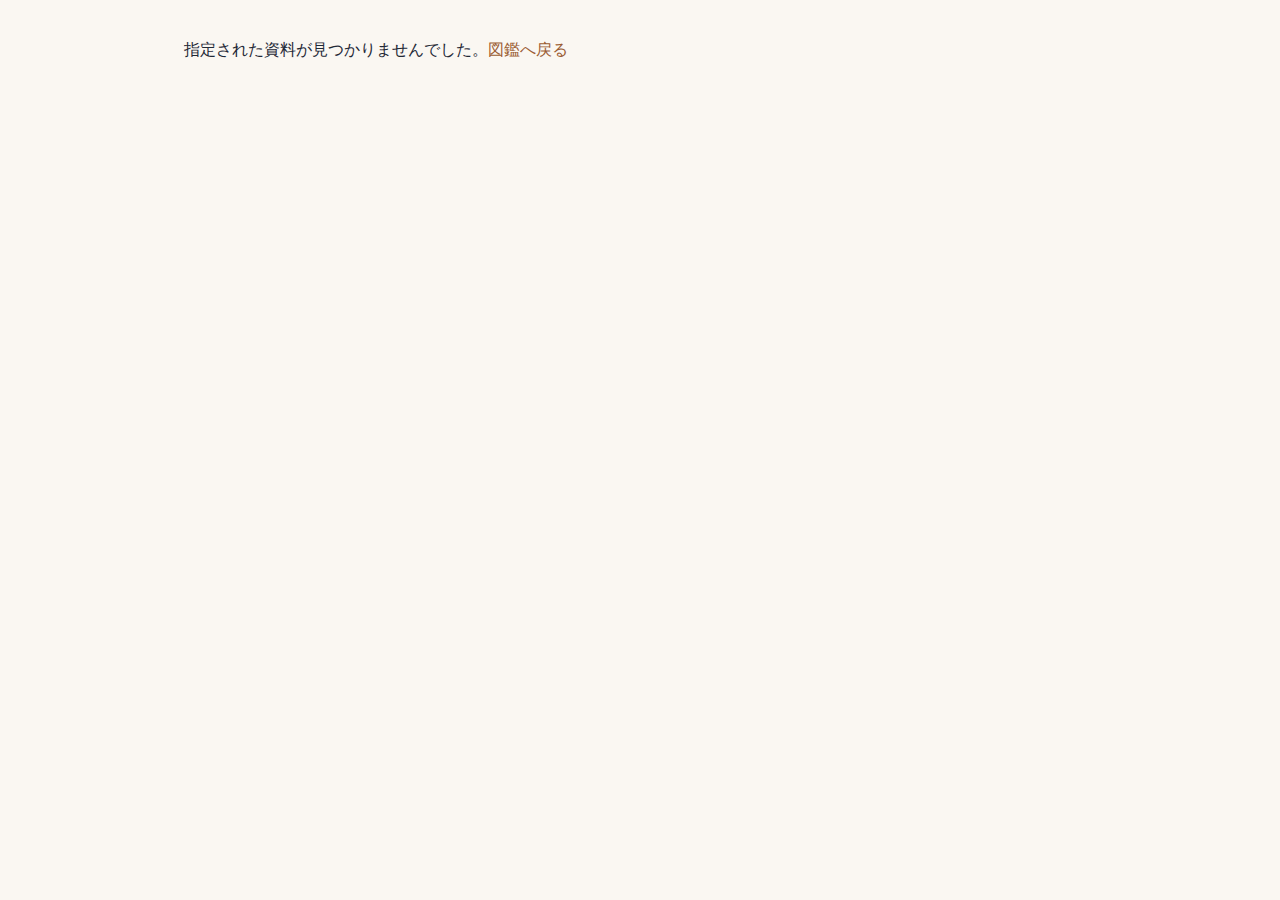
<file: pages/explain.html>
<!doctype html>
<html lang="ja">
<head>
    <meta charset="utf-8" />
    <meta name="viewport" content="width=device-width, initial-scale=1" />
    <title>説明｜縄文クイズ</title>
    <!--<link rel="stylesheet" href="../assets/css/style.css"/>
    <script defer src="../assets/js/state.js"></script>-->
    <link rel="stylesheet" href="../assets/css/style.css" />
    <base href="../">
    <script defer src="assets/js/state.js"></script>
    <script defer>
        document.addEventListener('DOMContentLoaded', () => {
        const id = JomonQuiz.param('id');
        const art = JomonQuiz.getArtifact(id);
        if(!art){
        document.getElementById('content').innerHTML = '<p>指定された資料が見つかりませんでした。<a href="./index.html">図鑑へ戻る</a></p>';
        return;
        }
        document.getElementById('name').textContent = art.name;
        document.getElementById('site').textContent = art.site;
        document.getElementById('desc').textContent = art.description;
        JomonQuiz.qs('#pot').innerHTML = JomonQuiz.potIMG({src: art.imageUrl,solved: JomonQuiz.isSolved(art.id),alt: art.name});

        const ownerBlock = document.getElementById('ownerBlock');
        if (ownerBlock && art.owner) {
        ownerBlock.hidden = false;
        document.getElementById('owner').textContent = art.owner;
        }

        const footerOwner = document.getElementById('footerOwner');
        if (footerOwner && art.owner) {
        footerOwner.hidden = false;
        footerOwner.textContent = `遺物:${art.owner}`;
        }

        const quizLink = document.getElementById('toquiz');
        quizLink.href = `pages/quiz.html?id=${art.id}`;
        });
    </script>
</head>
<body>
    <div class="container" id="content">
        <header class="site">
            <h1 style="font-size: 50px" id="name">資料</h1>
            <a href="../index.html" class="badge">図鑑へ</a>
        </header>

        <div class="notice">
            ※ 小学生以下のお子さまは、保護者の方と一緒にクイズに挑戦することをおすすめします。
        </div>


        <div class="article">
            <div class="pot-wrap" id="pot"></div>
            <h3>発掘場所</h3>
            <p class="muted" id="site"></p>
            <div id="ownerBlock" hidden>
                <h3>所蔵</h3>
                <p class="muted" id="owner"></p>
            </div>
            <h3>説明</h3>
            <p id="desc"></p>
        </div>
        <div class="actions" style="margin-top:12px">
            <a id="toquiz" class="button primary">この資料のクイズへ進む</a>
        </div>
        <footer class="site-footer">
            <div class="footer-inner">
                <div id="footerOwner" class="footer-owner" hidden></div>
                <div class="footer-brand">kabosu brothers</div>
            </div>
        </footer>
    </div>
</body>
</html>
</file>
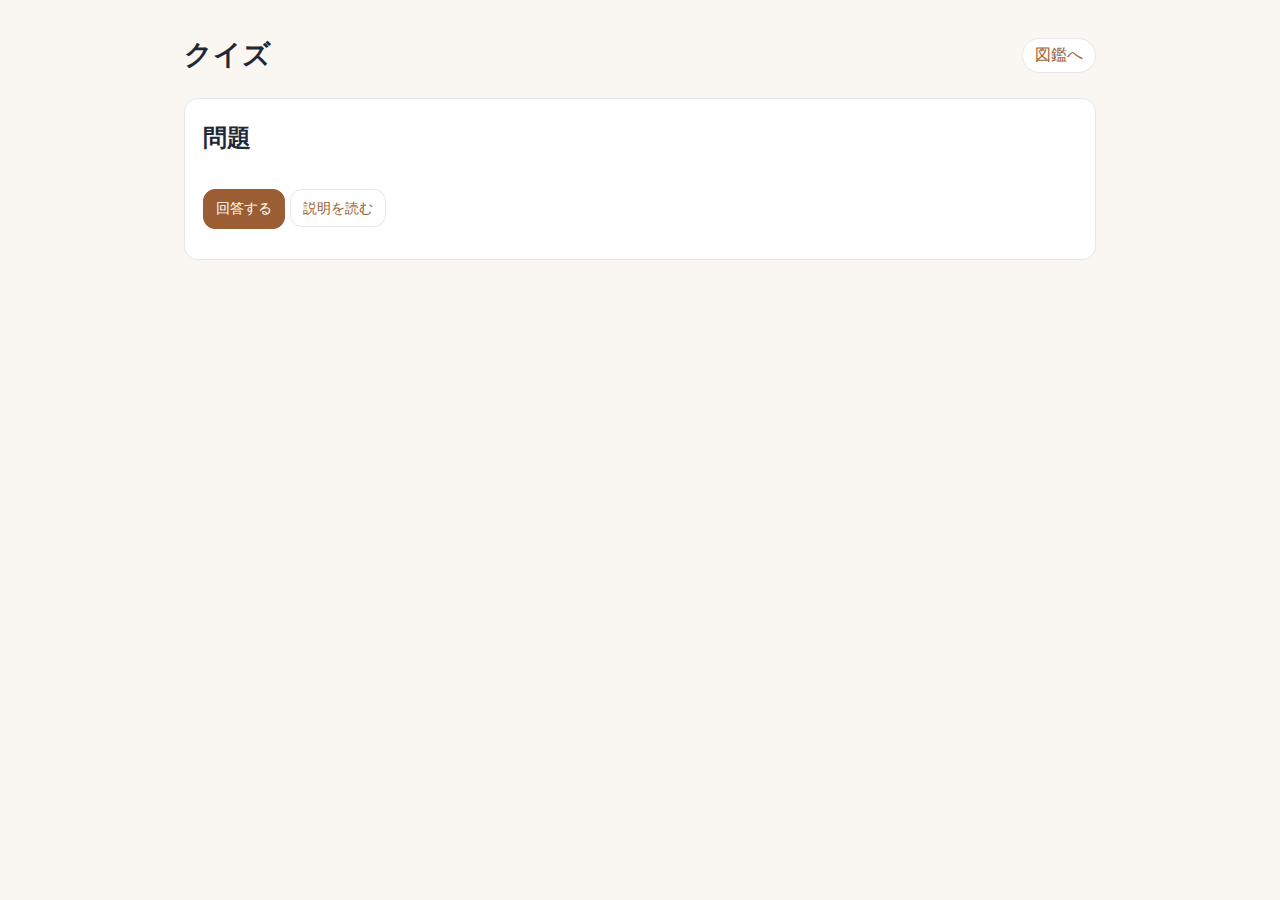
<file: pages/quiz.html>
<!doctype html>
<html lang="ja">
<head>
    <meta charset="utf-8" />
    <meta name="viewport" content="width=device-width, initial-scale=1" />
    <title>クイズ｜縄文クイズ</title>
    <link rel="stylesheet" href="../assets/css/style.css" />
    <script defer src="../assets/js/state.js"></script>
    <base href="/">
    <script defer>
        document.addEventListener('DOMContentLoaded', () => {
        const id = JomonQuiz.param('id');
        const art = JomonQuiz.getArtifact(id);
        if(!art){
        document.getElementById('content').innerHTML = '<p>指定された資料が見つかりませんでした。<a href="../index.html">図鑑へ戻る</a></p>';
        return;
        }
        document.getElementById('name').textContent = art.name;
        document.getElementById('q').textContent = art.question.text;

        const list = document.getElementById('choices');
        art.question.choices.forEach((c, i) => {
        const label = document.createElement('label');
        label.className = 'choice';
        label.innerHTML = `<input type="radio" name="ans" value="${i}"/> <span>${c}</span>`;
        list.appendChild(label);
        });

        document.getElementById('submit').addEventListener('click', () => {
        const sel = document.querySelector('input[name="ans"]:checked');
        const fb = document.getElementById('fb');
        if(!sel){ fb.textContent = '選択肢を選んでください。'; fb.style.color = '#b45309'; return;}
        const idx = Number(sel.value);
        const ok = idx === art.question.correctIndex;
        if(ok){
        fb.textContent = '正解！ごほうびページへ進みます。';
        fb.style.color = '#16a34a';
        JomonQuiz.setSolved(art.id, true);
        setTimeout(() => location.href = `reward.html?id=${art.id}`, 650);
        }else{
        fb.textContent = '残念！説明をもう一度読んで再挑戦しよう。';
        fb.style.color = '#b45309';
        }
        });

        document.getElementById('backExplain').href = `explain.html?id=${art.id}`;
        });
    </script>
</head>
  <body>
    <div class="container">
      <header class="site">
        <h1 id="name">クイズ</h1>
        <a href="../index.html" class="badge">図鑑へ</a>
      </header>

      <div class="article">
        <h2 id="q">問題</h2>
        <form>
          <fieldset id="choices"></fieldset>
        </form>
        <div class="actions" style="margin-top:10px">
          <button id="submit" class="primary">回答する</button>
          <a id="backExplain" class="button">説明を読む</a>
        </div>
        <div class="feedback" id="fb" aria-live="polite"></div>
      </div>
    </div>
  </body>
</html>
</file>
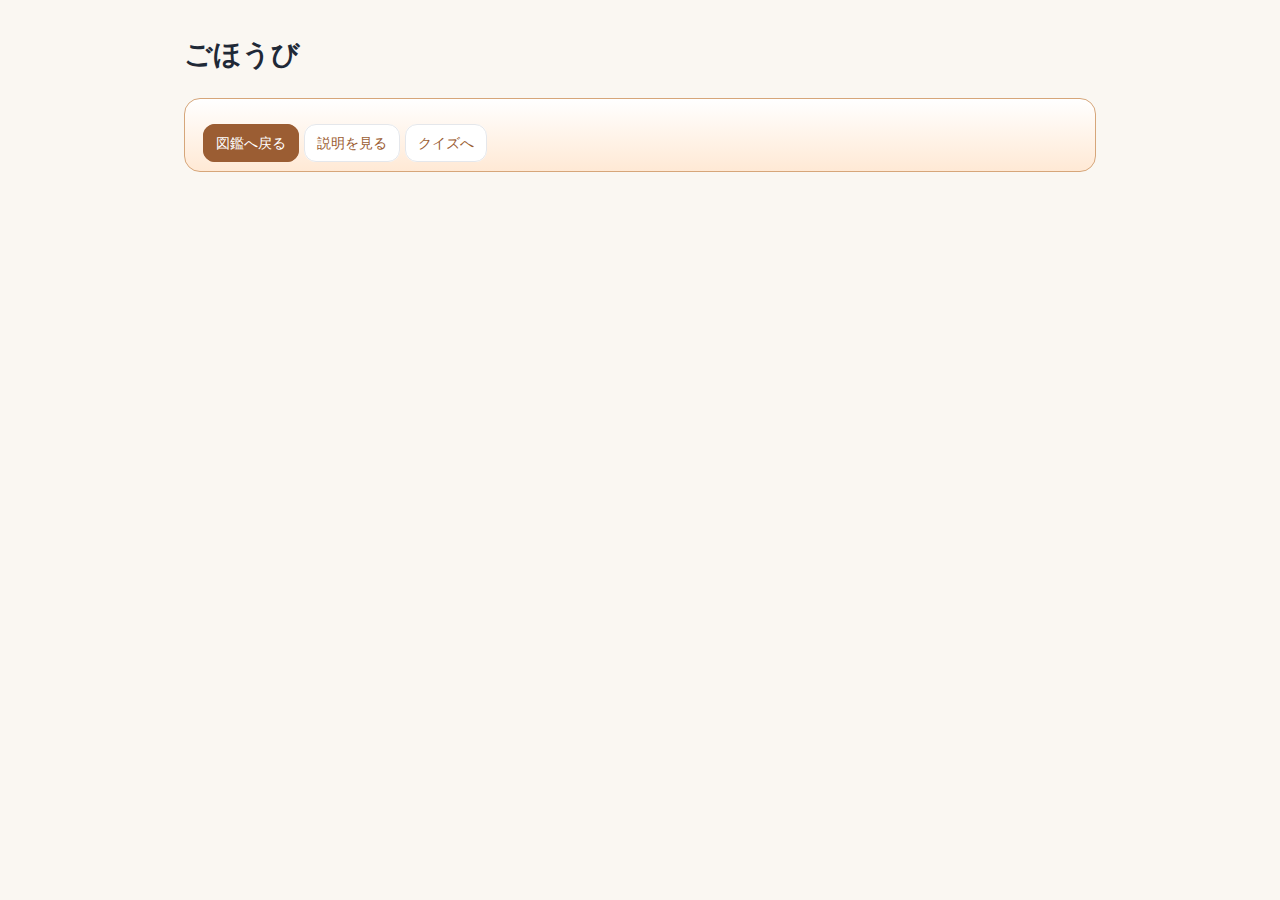
<file: pages/reward.html>
<!doctype html>
<html lang="ja">
<head>
    <meta charset="utf-8" />
    <meta name="viewport" content="width=device-width, initial-scale=1" />
    <title>ごほうび｜縄文クイズ</title>
    <!--<link rel="stylesheet" href="../assets/css/style.css"/>
    <script defer src="../assets/js/state.js"></script>-->
    <base href="../">
    <link rel="stylesheet" href="assets/css/style.css" />
    <script defer src="assets/js/state.js"></script>
    <script defer>
        document.addEventListener('DOMContentLoaded', () => {
        const id = JomonQuiz.param('id');
        const art = JomonQuiz.getArtifact(id);
        if(!art){
        document.getElementById('content').innerHTML = '<p>指定された資料が見つかりませんでした。<a href="../index.html">図鑑へ戻る</a></p>';
        return;
        }
        document.getElementById('name').textContent = art.name;
        document.getElementById('explain').textContent = art.explanation || '説明はありません。';

        const solved = JomonQuiz.isSolved(id);
        JomonQuiz.qs('#pot').innerHTML = JomonQuiz.potIMG({src: art.imageUrl,solved,alt: art.name});

        function renderStars(count) {
        const max = 5;
        return '★'.repeat(count) + '☆'.repeat(max - count);
        }

        if (art.rarity && art.rarity.stars === 5) {
        const badge = document.getElementById('legendBadge');
        badge.hidden = false;
        }


        if (art.rarity) {
        const box = document.getElementById('rarityBox');
        const starsEl = document.getElementById('rarityStars');
        const textEl = document.getElementById('rarityText');

        box.hidden = false;
        textEl.textContent = art.rarity.text || '';

        let current = 0;
        const target = art.rarity.stars;
        const interval = 400;

        const timer = setInterval(() => {
        current++;
        starsEl.textContent = renderStars(current);
        if (current >= target) clearInterval(timer);
        }, interval);
        }

        const msg = document.getElementById('msg');
        if(solved){
        msg.innerHTML = `おめでとう！シルエットだった<strong>${art.name}</strong>に色がつきました。`;
        }else{
        msg.innerHTML = 'まだクイズに正解していません。<br/>クイズに正解すると色がつきます。';
        }

        document.getElementById('toQuiz').href = `pages/quiz.html?id=${art.id}`;
        document.getElementById('toExplain').href = `pages/explain.html?id=${art.id}`;
        document.getElementById('toIndex').href = `./index.html`;
        });
    </script>
</head>
<body>
    <div class="container">
        <header class="site">
            <h1 id="name">ごほうび</h1>
            <!-- <a href="./index.html" class="badge">図鑑へ</a> -->
        </header>
        <div id="rarityBox" class="rarity-box" hidden>
            <div class="rarity-label">レア度</div>
            <div class="rarity-value" id="rarityStars">☆☆☆☆☆</div>
            <div class="rarity-text" id="rarityText"></div>
        </div>

        <div class="reward-box">
            <div id="pot" class="pot-wrap"></div>
            <div id="legendBadge" class="legendary-box" hidden>
                <div class="legendary-title">
                    🏺 伝説の遺物 🏺
                </div>
                <div class="legendary-stars">
                    ★★★★★ Legendary ★★★★★
                </div>
                <div class="legendary-sub">
                    特別な価値を持つ遺物を発見しました
                </div>
            </div>

            <p id="msg" style="margin:8px 0 0 0"></p>
            <p id="explain" class="explain" style="margin-top:10px;"></p>
            <div class="actions" style="margin-top:10px">
                <a id="toIndex" class="button primary">図鑑へ戻る</a>
                <a id="toExplain" class="button">説明を見る</a>
                <a id="toQuiz" class="button">クイズへ</a>
            </div>
        </div>
    </div>
</body>
</html>
</file>
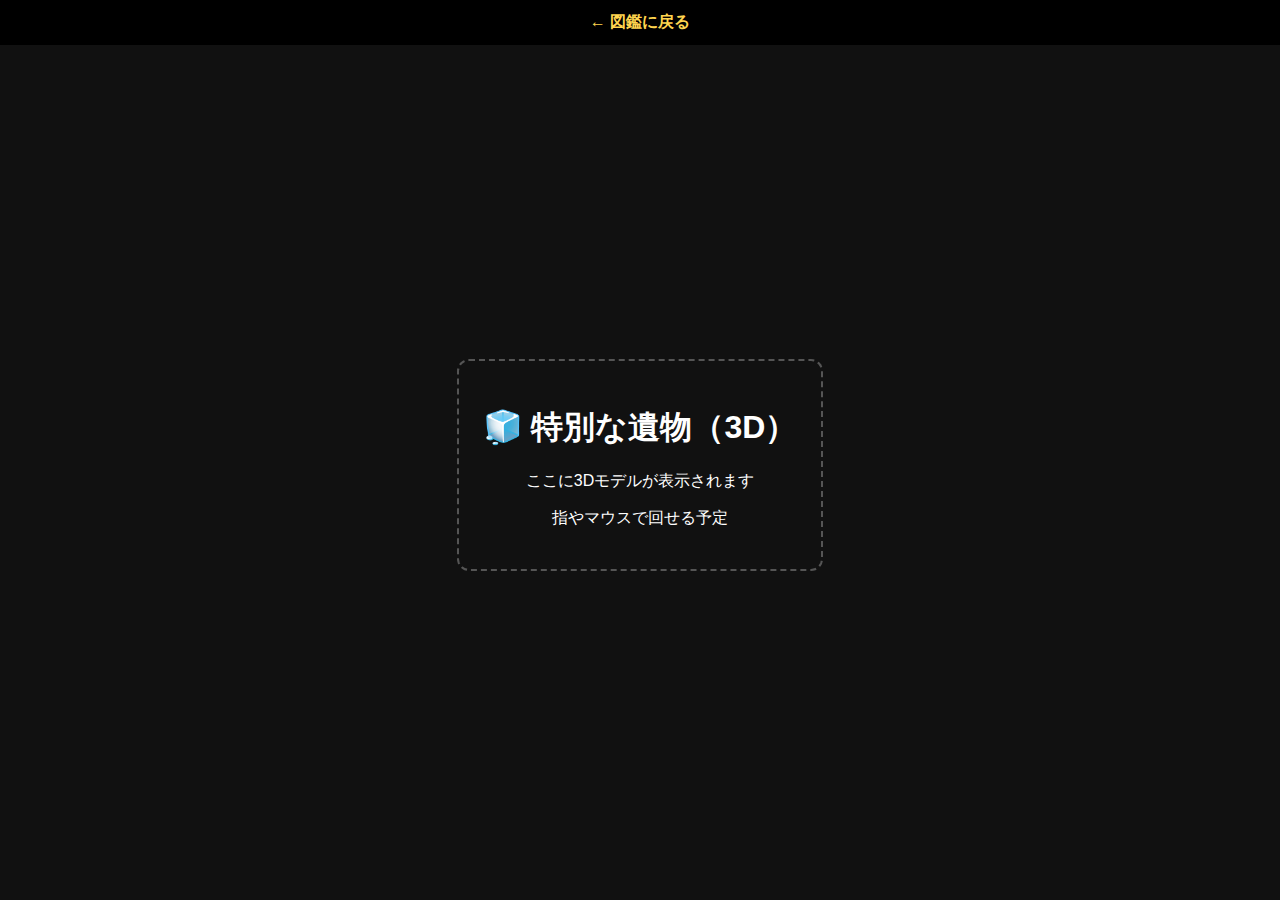
<file: pages/special-3d.html>
﻿<!doctype html>
<html lang="ja">
<head>
    <meta charset="utf-8">
    <title>特別な遺物を3Dで見る</title>
    <meta name="viewport" content="width=device-width, initial-scale=1">

    <style>
        body {
            margin: 0;
            font-family: sans-serif;
            background: #111;
            color: #fff;
            text-align: center;
        }

        header {
            padding: 12px;
            background: #000;
        }

        .viewer {
            height: calc(100vh - 60px);
            display: flex;
            align-items: center;
            justify-content: center;
        }

        .placeholder {
            border: 2px dashed #555;
            padding: 24px;
            border-radius: 12px;
        }

        a.back {
            color: #ffd54f;
            text-decoration: none;
            font-weight: bold;
        }
    </style>
</head>
<body>

    <header>
        <a href="index.html" class="back">← 図鑑に戻る</a>
    </header>

    <div class="viewer">
        <div class="placeholder">
            <h1>🧊 特別な遺物（3D）</h1>
            <p>ここに3Dモデルが表示されます</p>
            <p>指やマウスで回せる予定</p>
        </div>
    </div>

</body>
</html>
</file>
<file: assets/css/style.css>
:root{
  --bg: #faf7f2;
  --card: #ffffff;
  --ink: #1f2937;
  --muted:#6b7280;
  --accent:#9b5d33; /* terracotta */
  --accent-2:#d6a67a;
  --ok:#16a34a;
  --warn:#b45309;
  --ring:#e5e7eb;
}
*{box-sizing:border-box}
html,body{margin:0;padding:0;background:var(--bg);color:var(--ink);font-family:system-ui,-apple-system,Segoe UI,Roboto,Helvetica,Arial,Apple Color Emoji,Segoe UI Emoji}
a{color:var(--accent);text-decoration:none}
a:hover{text-decoration:underline}
.container{max-width:960px;margin:0 auto;padding:24px}
header.site{display:flex;justify-content:space-between;align-items:center;margin-bottom:12px;padding:12px 0}
header.site h1{font-size:clamp(20px,4vw,28px);margin:0}
.badge{display:inline-block;border:1px solid var(--ring);border-radius:999px;padding:6px 12px;font-size:16px;background:#fff}

.grid{
  display:grid;
  grid-template-columns:repeat(auto-fill,minmax(220px,1fr));
  gap:16px
}
.card{
  background:var(--card);border:1px solid var(--ring);border-radius:14px;padding:14px;
  display:flex;flex-direction:column;gap:8px;
  box-shadow:0 1px 0 rgba(0,0,0,.03)
}
.card .title{font-weight:700}
.card .muted{color:var(--muted);font-size:8px}
.card .actions{display:flex;gap:8px;flex-wrap:wrap;margin-top:6px}
button, .button{
  appearance:none;border:1px solid var(--ring);background:#fff;border-radius:12px;padding:10px 12px;font-size:14px;cursor:pointer
}
button.primary, .button.primary{background:var(--accent);border-color:var(--accent);color:#fff}
button.ok{background:var(--ok);border-color:var(--ok);color:#fff}
button.warn{background:var(--warn);border-color:var(--warn);color:#fff}
button:disabled{opacity:.6;cursor:not-allowed}
.progress{
  display:flex;gap:8px;align-items:center;margin:8px 0 16px 0
}
.progress .bar{
  flex:1;height:8px;border-radius:999px;background:#eee;overflow:hidden
}
.progress .bar > span{
  display:block;height:100%;background:var(--accent);width:0%
}

/* Pot SVG sizing */
.pot{
  width:100px;height:auto;display:block
}
.pot-wrap {
    width: 100%;
    display: flex;
    align-items: center;
    justify-content: center
}
.pot-caption{font-size:12px;color:var(--muted);text-align:center;margin-top:4px}

/* content */
.article{
  background:#fff;border:1px solid var(--ring);border-radius:14px;padding:18px;line-height:1.75
}
.article h2{margin-top:0}
.lead{color:var(--muted)}

/* quiz */
fieldset{border:none;padding:0;margin:0}
fieldset .choice{display:flex;gap:10px;align-items:flex-start;margin:8px 0}
.choice input{margin-top:3px}
.feedback{margin-top:12px;font-weight:700}

/* reward */
.reward-box{
  background:linear-gradient(180deg,#fff, #ffe9d5);
  border:1px solid var(--accent-2);
  border-radius:16px;padding:18px
}

/* 写真（透過WebP/PNG）を表示する共通クラス */
.pot {
  display: block;
  width: 200px;       
  height: auto;
  image-rendering: auto;
}

/* 未クリア時は非透明画素だけ黒く見せる（透明は透明のまま） */
.pot.unsolved {
  filter: grayscale(1) brightness(0);
}

/* クリア時は元写真のまま（必要なら軽いドロップシャドウなど） */
.pot.solved {
/* 例: filter: none; box-shadow: 0 2px 8px #00000022; */
}
</file>
